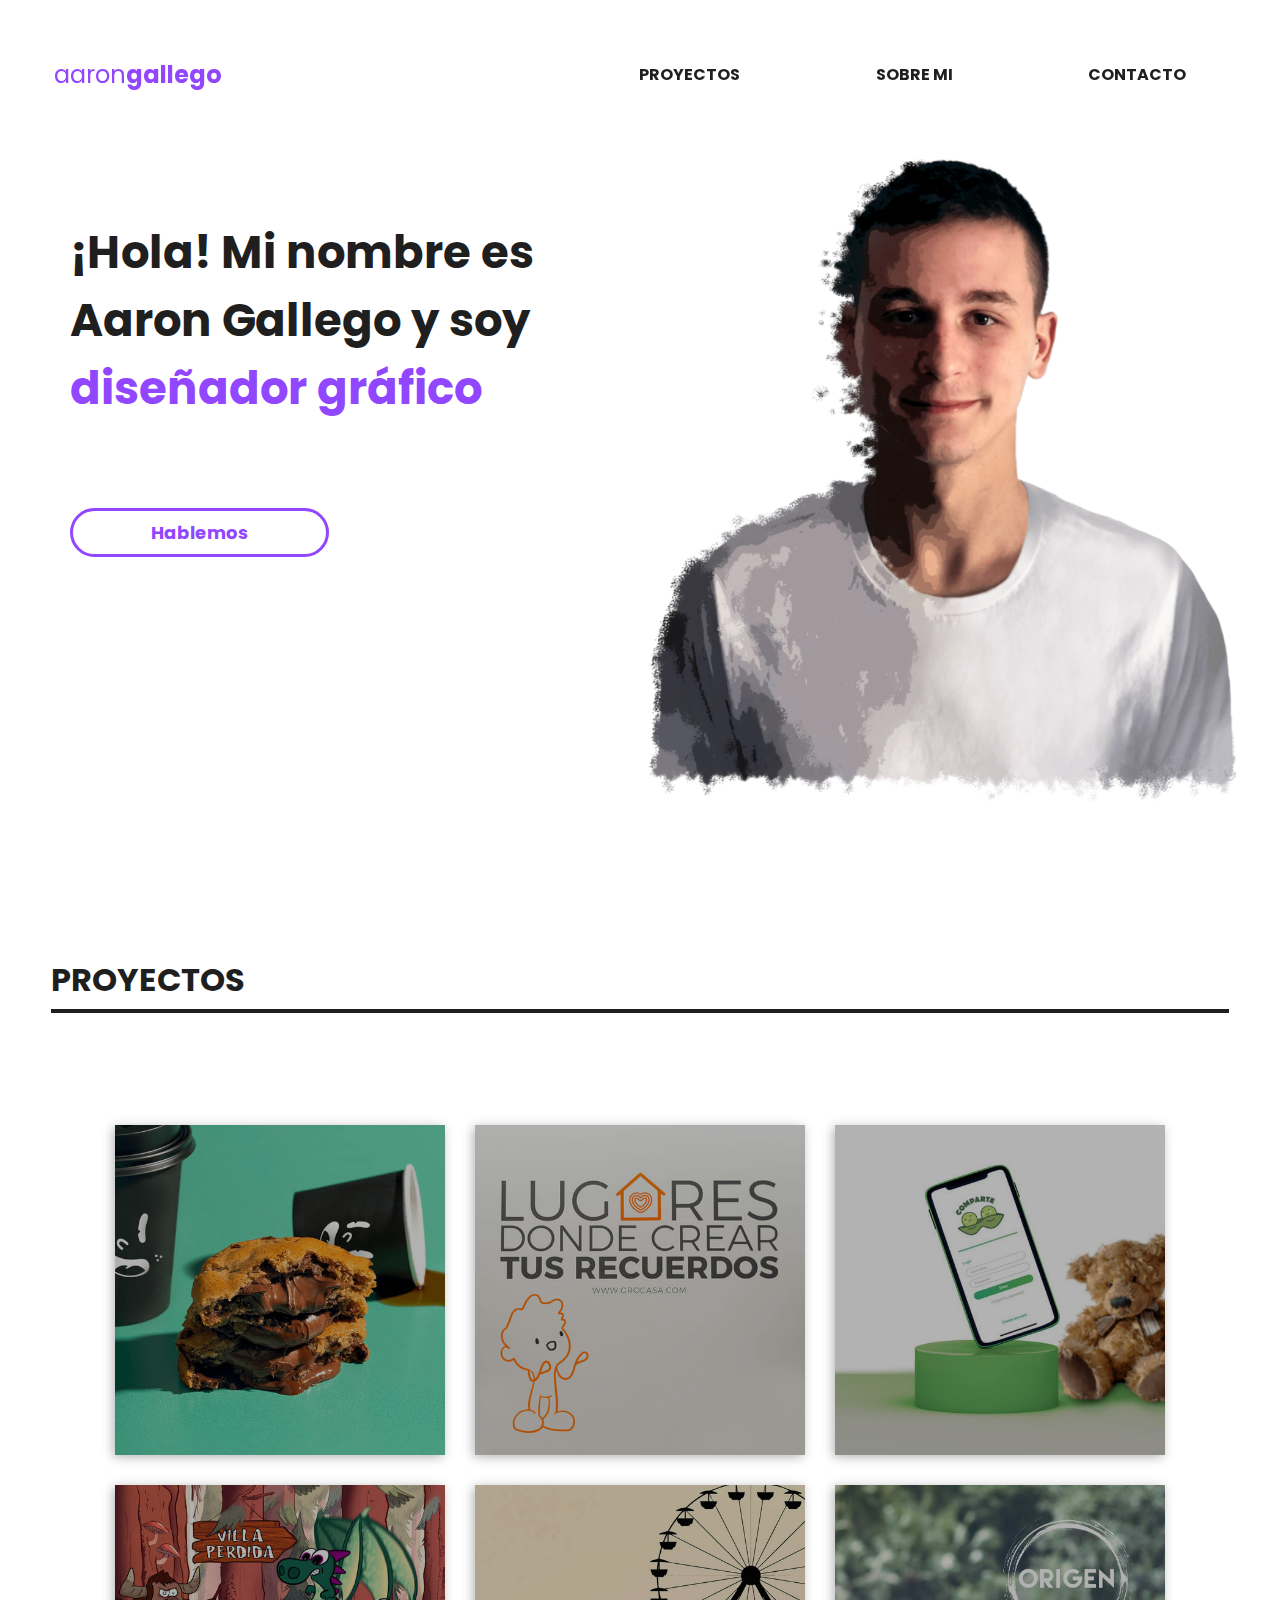
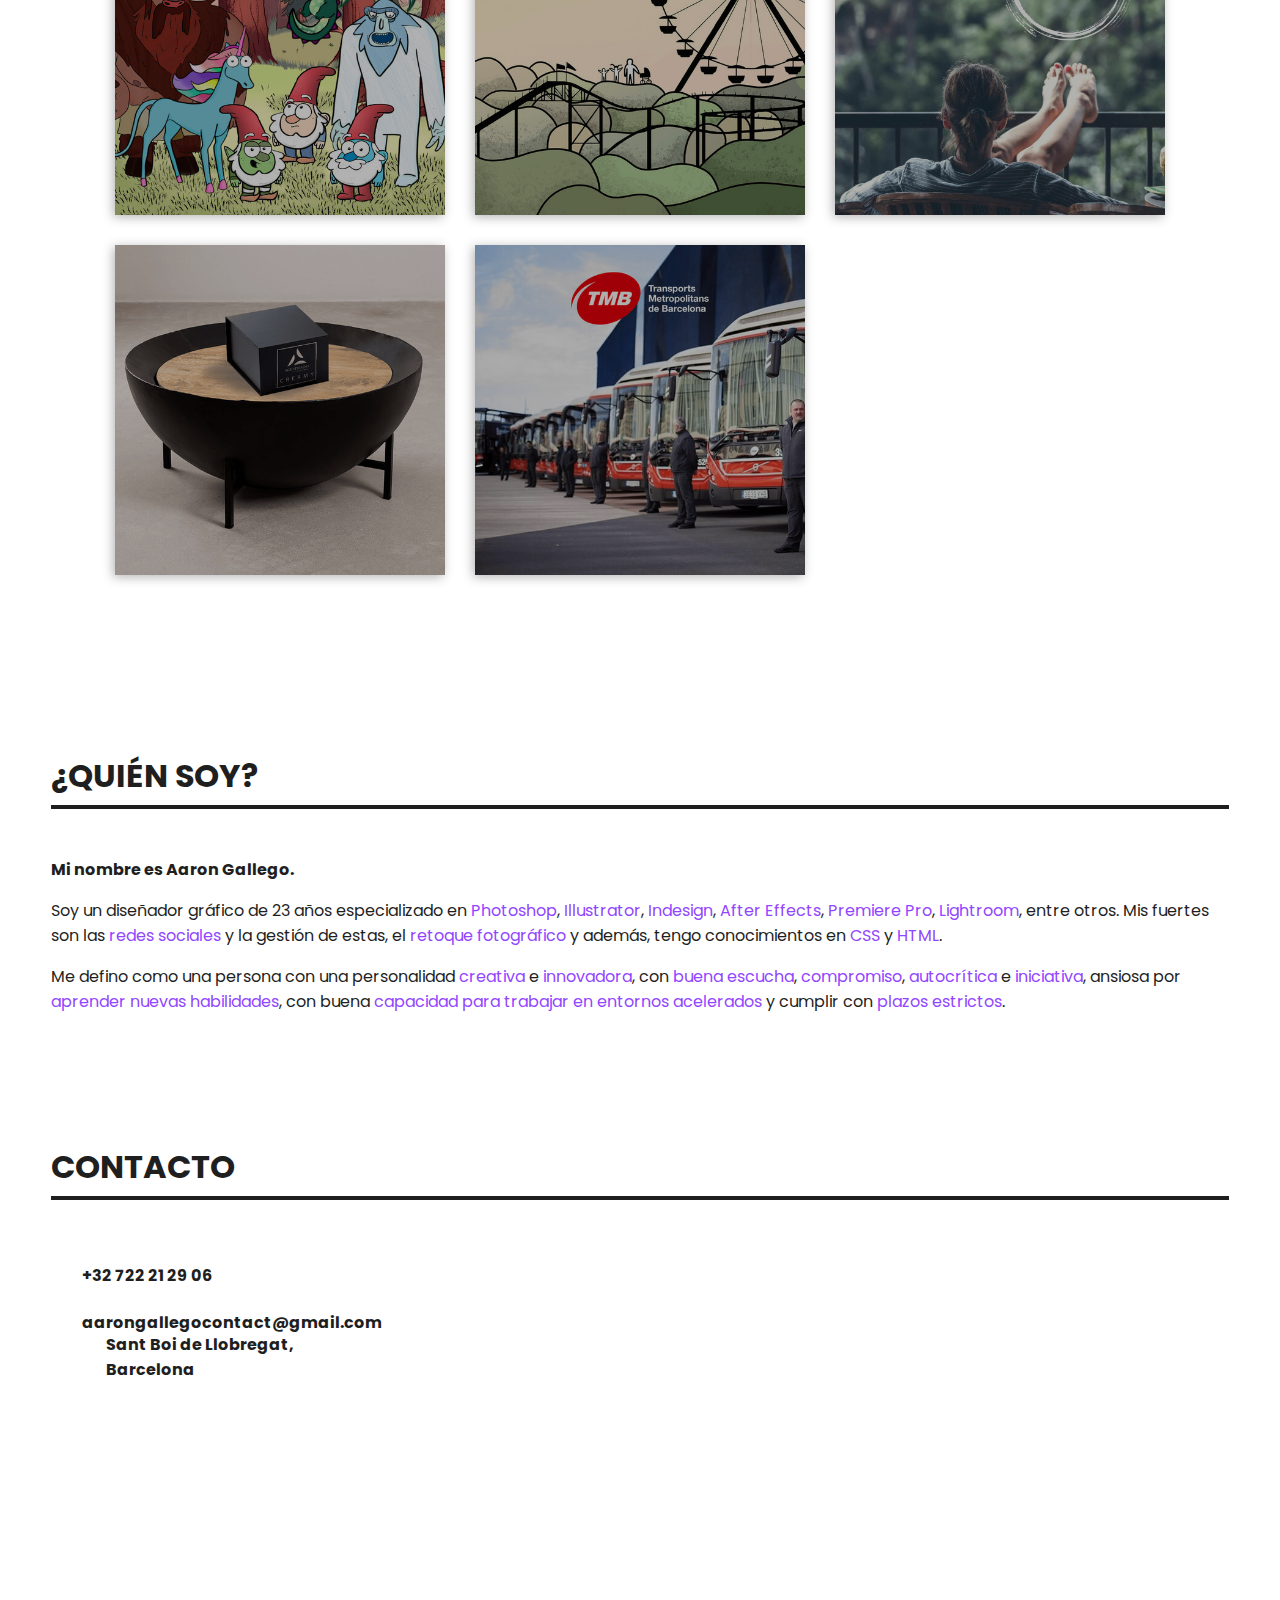
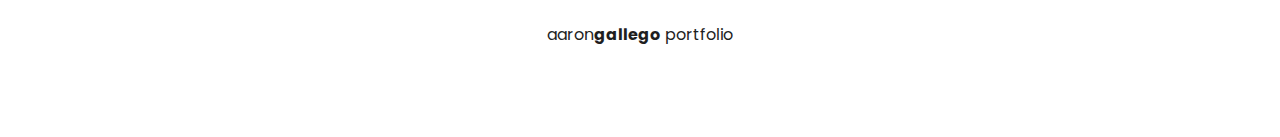
<file: index.html>
<!DOCTYPE html>
<html lang="en">
<head>
    <meta charset="UTF-8"> <!-- Acentos -->
    <meta name="viewport" content="width=device-width, initial-scale=1.0">
    <link rel="icon" type="image/png" href="img/icon.png"> <!-- Icono superior de la barra -->
    <meta http-equiv="X-UA-Compatible" content="ie=edge">
    <title>Aaron Portfolio</title> <!-- Nombre superior de la barra -->
    <link rel="stylesheet" href="https://cdnjs.cloudflare.com/ajax/libs/animate.css/3.7.0/animate.min.css"> <!-- Link a página de iconos -->
    <script src="https://code.jquery.com/jquery-3.3.1.min.js" integrity="sha256-FgpCb/KJQlLNfOu91ta32o/NMZxltwRo8QtmkMRdAu8=" crossorigin="anonymous"></script> <!-- Link a página .js -->
    <link rel="stylesheet" href="https://use.fontawesome.com/releases/v5.7.1/css/all.css" integrity="sha384-fnmOCqbTlWIlj8LyTjo7mOUStjsKC4pOpQbqyi7RrhN7udi9RwhKkMHpvLbHG9Sr" crossorigin="anonymous"> <!-- Link a página de fuentes -->
    <link rel="stylesheet" href="index.css"> <!-- Link a .css -->
</head>

<body id="tope">

  <!-- INICIO INTERFAZ DE CARGA -->

    <!-- 
    <div id="loading">
        <div id="spinner"></div>
    </div>
    -->

  <!-- FINAL INTERFAZ DE CARGA -->

  <!-- INICIO DE LA CABECERA -->
    <header id="header" class="animated slideInDown" style="animation-delay:0.3s;">
        <table>
            <tr>
                <td id="logo"><a href="#tope">aaron<strong>gallego</strong></a></td>
                <td id="navigation">
                    <a href="#work"><strong>PROYECTOS</strong></a>
                    <a href="#bio"><strong>SOBRE MI</strong></a>
                    <a href="#contact"><strong>CONTACTO</strong></a>
                </td>
            </tr>
        </table>
    </header>
  <!-- FINAL DE LA CABECERA -->

  <!-- INICIO DE LA PRESENTACIÓN -->
    <table id="top_part">
        <tr>
            <td id="about" class="animated slideInLeft" style="animation-delay:0.6s;">
                <h1>¡Hola! Mi nombre es Aaron Gallego y soy <font color="#9146FF">diseñador gráfico</font></h1>
                <a href="mailto:aarongallegocontact@gmail.com"><button class="btn_one">Hablemos</button></a><br>

                <!-- INICIO DE LAS REDES SOCIALES SUPERIORES -->
                <table>
                    <tr>
                        <td class="animated zoomIn" style="animation-delay:0.6s;"><a class="social" href="https://www.linkedin.com/in/aaron-gallego" target="blank"><i class="fab fa-linkedin"></i></a></td>
                        <td class="animated zoomIn" style="animation-delay:0.6s;"><a class="social" href="https://www.instagram.com/cataronis/" target="blank"><i class="fab fa-instagram"></i></a></td>
                    </tr>
                </table>
                <!-- FINAL DE LAS REDES SOCIALES SUPERIORES -->
            </td>
            <!-- INICIO DE LA IMÁGEN LATERAL -->
            <td class="animated slideInRight" style="animation-delay:0.8s;" id="rightImage"></td>
            <!-- FINAL DE LA IMÁGEN LATERAL -->
        </tr>
    </table>
  <!-- FINAL DE LA PRESENTACIÓN -->

<!-- INICIO DEL PORTFOLIO -->
    <div id="work">
        <h1>PROYECTOS</h1>
        
        <section class="section">
            <div class="grid">

              <!-- PROYECTO 1 -->
              <a href="projects/project1/index.html" class="item item--medium"></a>

              <!-- PROYECTO 2 -->
              <a href="projects/project2/index.html" class="item item--medium"></a>

              <!-- PROYECTO 3 -->
              <a href="projects/project3/index.html" class="item item--medium"></a>

              <!-- PROYECTO 4 -->
              <a href="projects/project4/index.html" class="item item--medium"></a>

              <!-- PROYECTO 5 -->
              <a href="projects/project5/index.html" class="item item--medium"></a>

              <!-- PROYECTO 6 -->
              <a href="projects/project6/index.html" class="item item--medium"></a>

              <!-- PROYECTO 7 -->
              <a href="projects/project7/index.html" class="item item--medium"></a>

              <!-- PROYECTO 8 -->
              <a href="projects/project8/index.html" class="item item--medium"></a>

            </div>
          </div>
    </div>
<!-- FINAL DEL PORTFOLIO -->

  <!-- INICIO DE LA DESCRIPCIÓN -->
    <div id="bio">
        <h1>¿QUIÉN SOY?</h1>
        <p id="max">
            Mi nombre es Aaron Gallego. ​
        </p>
        <p>
            Soy un diseñador gráfico de 23 años especializado en <font color="#9146FF">Photoshop</font>, <font color="#9146FF">Illustrator</font>, <font color="#9146FF">Indesign</font>, <font color="#9146FF">After Effects</font>, <font color="#9146FF">Premiere Pro</font>, <font color="#9146FF">Lightroom</font>, entre otros. Mis fuertes son las <font color="#9146FF">redes sociales</font> y la gestión de estas, el <font color="#9146FF">retoque fotográfico</font> y además, tengo conocimientos en <font color="#9146FF">CSS</font> y <font color="#9146FF">HTML</font>. 
            <p>Me defino como una persona con una personalidad <font color="#9146FF">creativa</font> e <font color="#9146FF">innovadora</font>, con <font color="#9146FF">buena escucha</font>, <font color="#9146FF">compromiso</font>, <font color="#9146FF">autocrítica</font> e <font color="#9146FF">iniciativa</font>, ansiosa por <font color="#9146FF">aprender nuevas habilidades</font>, con buena <font color="#9146FF">capacidad para trabajar en entornos acelerados</font> y cumplir con <font color="#9146FF">plazos estrictos</font>.
        </p>
    </div>
  <!-- FINAL DE LA DESCRIPCIÓN -->

  <!-- INICIO DE LOS CONTACTOS -->
    <div id="contact">
        <h1>CONTACTO</h1>
            <table>
                <tr>
                    <td>
                        <div id="inner_div">
                            <table id="inner_table">
                                <tr>
                                    <td><i class="fas fa-phone"></i> &nbsp; +32 722 21 29 06</td>
                                </tr>
                                <tr>
                                    <td><i class="fas fa-at"></i> &nbsp; aarongallegocontact@gmail.com</td>
                                </tr>
                                <tr>
                                    <td><i class="fas fa-map-marker-alt"></i>
                                    <div id="address">
                                        Sant Boi de Llobregat,<br>
                                        Barcelona
                                    </div>
                                    </td>
                                </tr>

                                <!-- INICIO DE LAS REDES SOCIALES INFERIORES -->
                                <tr>
                                    <td>
                                        <a class="social" href="mailto:aarongallegocontact@gmail.com" target="blank"><i class="far fa-envelope-open"></i></a>
                                        <a class="social" href="https://www.linkedin.com/in/aaron-gallego/" target="blank"><i class="fab fa-linkedin"></i></a>
                                        <a class="social" href="https://www.instagram.com/cataronis/" target="blank"><i class="fab fa-instagram"></i></a>
                                    </td>
                                </tr>
                                <!-- FINAL DE LAS REDES SOCIALES INFERIORES -->

                            </table>
                        </div>
                    </td>
                </tr>
            </table>
    </div>
  <!-- FINAL DE LOS CONTACTOS -->

  <!-- INICIO DEL PIE DE PÁGINA -->
    <div id="footer">
       aaron<strong>gallego</strong> portfolio
    </div>
  <!-- FINAL DEL PIE DE PÁGINA -->

    <script src="index.js" type="text/javascript"></script>
</body>
</html>
</file>
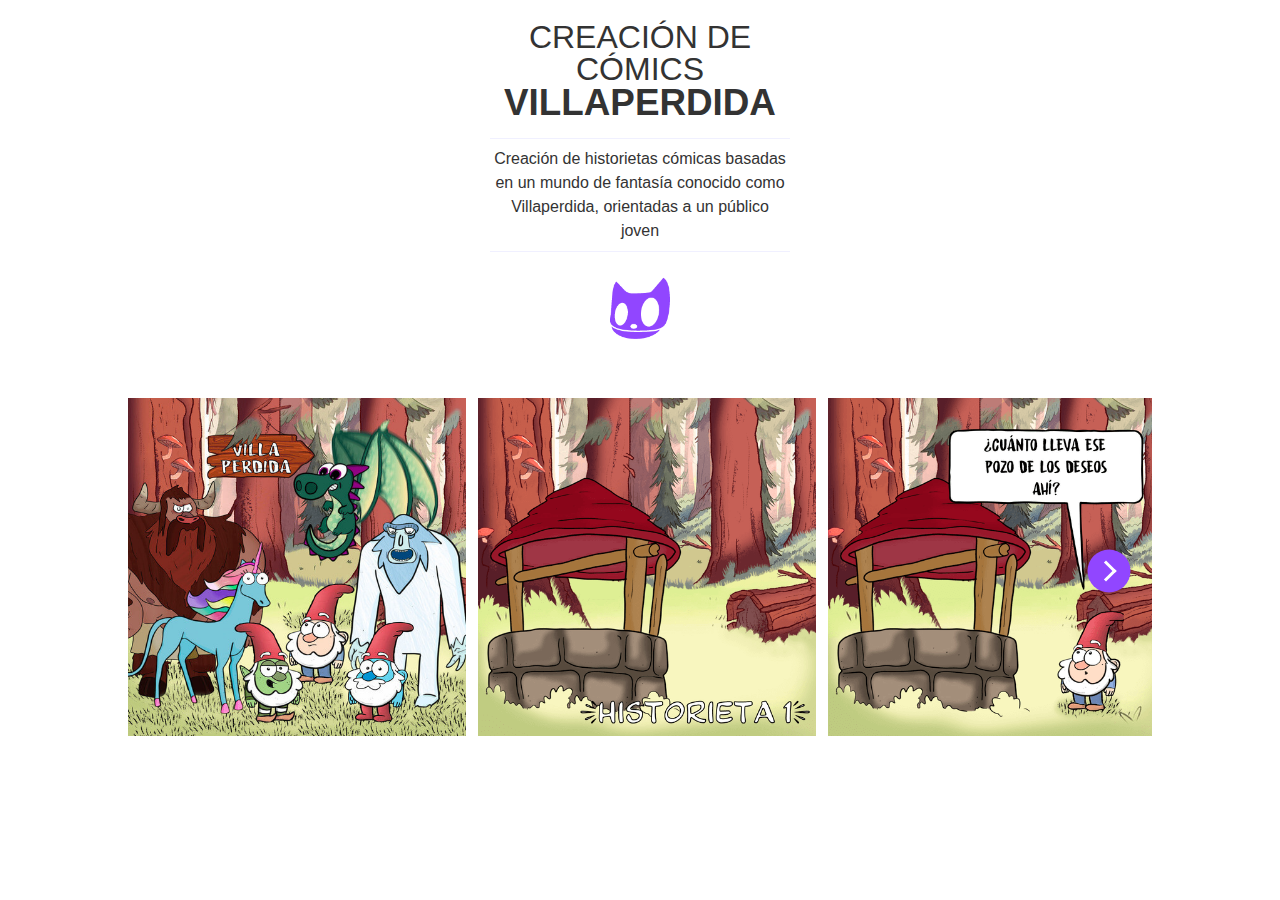
<file: projects/project4/index.html>
<!DOCTYPE html>
<html lang="en" >
<head>
  <meta charset="UTF-8">
  <title>CodePen - Thumbnail Carousel - Responsive</title>
  <link rel="stylesheet" href="./style.css">

</head>
<body>

<!DOCTYPE html>
<html lang="en">
  <head>
    <meta charset="UTF-8" />
    <meta name="viewport" content="width=device-width, initial-scale=1.0" />
    <meta http-equiv="X-UA-Compatible" content="ie=edge" />
    <title>Thumbnail Carousel - Responsive</title>
    <link rel="stylesheet" href="style.css" />
</head>
<body>

	<div class="holder">
		<h1>CREACIÓN DE CÓMICS<span>VILLAPERDIDA</span></h1>
		<p>Creación de historietas cómicas basadas en un mundo de fantasía conocido como <b>Villaperdida</b>, orientadas a un público joven</p>
		<a href="/index.html"><div class="gif" title="Volver al portfolio"></div></a>
	</div>

<div id="wrapper">
  <div id="carousel">
	<div id="content">

	<div class="slide"><img loading="lazy" src="/img/background/portada4.jpg"/></div>

	<div class="slide"><img loading="lazy" src="/img/project4/comic1/comic1.0.png"/></div>
	<div class="slide"><img loading="lazy" src="/img/project4/comic1/comic1.1.png"/></div>
	<div class="slide"><img loading="lazy" src="/img/project4/comic1/comic1.2.png"/></div>
	<div class="slide"><img loading="lazy" src="/img/project4/comic1/comic1.3.png"/></div>
	<div class="slide"><img loading="lazy" src="/img/project4/comic1/comic1.4.png"/></div>
	<div class="slide"><img loading="lazy" src="/img/project4/comic1/comic1.5.png"/></div>
    
    <div class="slide"><img loading="lazy" src="/img/project4/comic2/comic2.0.png"/></div>
	<div class="slide"><img loading="lazy" src="/img/project4/comic2/comic2.1.png"/></div>
	<div class="slide"><img loading="lazy" src="/img/project4/comic2/comic2.2.png"/></div>
	<div class="slide"><img loading="lazy" src="/img/project4/comic2/comic2.3.png"/></div>
	<div class="slide"><img loading="lazy" src="/img/project4/comic2/comic2.4.png"/></div>

    <div class="slide"><img loading="lazy" src="/img/project4/comic3/comic3.0.png"/></div>
	<div class="slide"><img loading="lazy" src="/img/project4/comic3/comic3.1.png"/></div>
	<div class="slide"><img loading="lazy" src="/img/project4/comic3/comic3.2.png"/></div>
	<div class="slide"><img loading="lazy" src="/img/project4/comic3/comic3.3.png"/></div>
	<div class="slide"><img loading="lazy" src="/img/project4/comic3/comic3.4.png"/></div>
    <div class="slide"><img loading="lazy" src="/img/project4/comic3/comic3.5.png"/></div>
	<div class="slide"><img loading="lazy" src="/img/project4/comic3/comic3.6.png"/></div>

    <div class="slide"><img loading="lazy" src="/img/project4/comic4/comic4.0.png"/></div>
	<div class="slide"><img loading="lazy" src="/img/project4/comic4/comic4.1.png"/></div>
	<div class="slide"><img loading="lazy" src="/img/project4/comic4/comic4.2.png"/></div>
	<div class="slide"><img loading="lazy" src="/img/project4/comic4/comic4.3.png"/></div>
	<div class="slide"><img loading="lazy" src="/img/project4/comic4/comic4.4.png"/></div>
    <div class="slide"><img loading="lazy" src="/img/project4/comic4/comic4.5.png"/></div>
	<div class="slide"><img loading="lazy" src="/img/project4/comic4/comic4.6.png"/></div>
    <div class="slide"><img loading="lazy" src="/img/project4/comic4/comic4.7.png"/></div>
	<div class="slide"><img loading="lazy" src="/img/project4/comic4/comic4.8.png"/></div>

    <div class="slide"><img loading="lazy" src="/img/project4/comic5/comic5.0.png"/></div>
    <div class="slide"><img loading="lazy" src="/img/project4/comic5/comic5.1.png"/></div>
	<div class="slide"><img loading="lazy" src="/img/project4/comic5/comic5.2.png"/></div>

	</div>
  </div>
  <button id="prev"><i class="arrow"></i></button>
  <button id="next"><i class="arrow"></i></button>
</div>

<script src="script.js" type="text/javascript"></script>
</body>
</html>
</file>
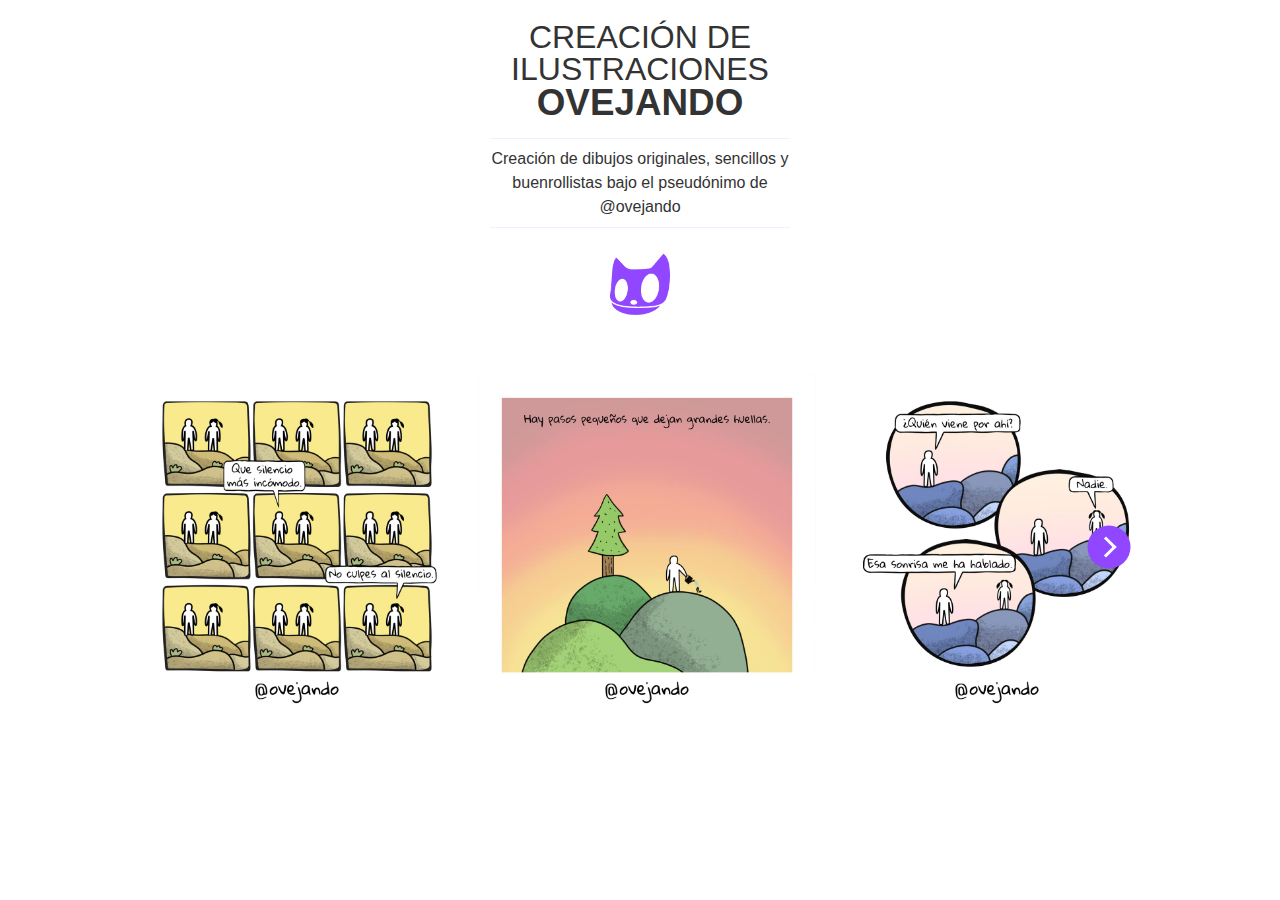
<file: projects/project5/index.html>
<!DOCTYPE html>
<html lang="en" >
<head>
  <meta charset="UTF-8">
  <title>CodePen - Thumbnail Carousel - Responsive</title>
  <link rel="stylesheet" href="./style.css">

</head>
<body>
<!-- partial:index.partial.html -->
<!DOCTYPE html>
<html lang="en">
  <head>
    <meta charset="UTF-8" />
    <meta name="viewport" content="width=device-width, initial-scale=1.0" />
    <meta http-equiv="X-UA-Compatible" content="ie=edge" />
    <title>Thumbnail Carousel - Responsive</title>
    <link rel="stylesheet" href="style.css" />
</head>
<body>

	<div class="holder">
		<h1>CREACIÓN DE ILUSTRACIONES<span>OVEJANDO</span></h1>
		<p>Creación de dibujos originales, sencillos y buenrollistas bajo el pseudónimo de <b>@ovejando</b></p>
		<a href="/index.html"><div class="gif" title="Volver al portfolio"></div></a>
	</div>

<div id="wrapper">
  <div id="carousel">
	<div id="content">

		<div class="slide"><img loading="lazy" src="/img/project5/1.jpg"/></div>
		<div class="slide"><img loading="lazy" src="/img/project5/2.jpg"/></div>
		<div class="slide"><img loading="lazy" src="/img/project5/3.jpg"/></div>
		<div class="slide"><img loading="lazy" src="/img/project5/4.jpg"/></div>
		<div class="slide"><img loading="lazy" src="/img/project5/5.jpg"/></div>
		<div class="slide"><img loading="lazy" src="/img/project5/6.jpg"/></div>
		<div class="slide"><img loading="lazy" src="/img/project5/7.jpg"/></div>
    	<div class="slide"><img loading="lazy" src="/img/project5/8.jpg"/></div>
		<div class="slide"><img loading="lazy" src="/img/project5/9.jpg"/></div>
		<div class="slide"><img loading="lazy" src="/img/project5/10.jpg"/></div>
		<div class="slide"><img loading="lazy" src="/img/project5/11.jpg"/></div>
		<div class="slide"><img loading="lazy" src="/img/project5/12.jpg"/></div>
   		<div class="slide"><img loading="lazy" src="/img/project5/13.jpg"/></div>
		<div class="slide"><img loading="lazy" src="/img/project5/14.jpg"/></div>
		<div class="slide"><img loading="lazy" src="/img/project5/15.jpg"/></div>
		<div class="slide"><img loading="lazy" src="/img/project5/16.jpg"/></div>
		<div class="slide"><img loading="lazy" src="/img/project5/17.jpg"/></div>
  		<div class="slide"><img loading="lazy" src="/img/project5/18.jpg"/></div>
		<div class="slide"><img loading="lazy" src="/img/project5/19.jpg"/></div>
    	<div class="slide"><img loading="lazy" src="/img/project5/20.jpg"/></div>
		<div class="slide"><img loading="lazy" src="/img/project5/21.jpg"/></div>
		<div class="slide"><img loading="lazy" src="/img/project5/22.jpg"/></div>
		<div class="slide"><img loading="lazy" src="/img/project5/23.jpg"/></div>
		<div class="slide"><img loading="lazy" src="/img/project5/24.jpg"/></div>
   		<div class="slide"><img loading="lazy" src="/img/project5/25.jpg"/></div>
		<div class="slide"><img loading="lazy" src="/img/project5/26.jpg"/></div>
   		<div class="slide"><img loading="lazy" src="/img/project5/27.jpg"/></div>
		<div class="slide"><img loading="lazy" src="/img/project5/28.jpg"/></div>

	</div>
  </div>
  <button id="prev"><i class="arrow"></i></button>
  <button id="next"><i class="arrow"></i></button>
</div>

<script src="script.js" type="text/javascript"></script>
</body>
</html>
</file>
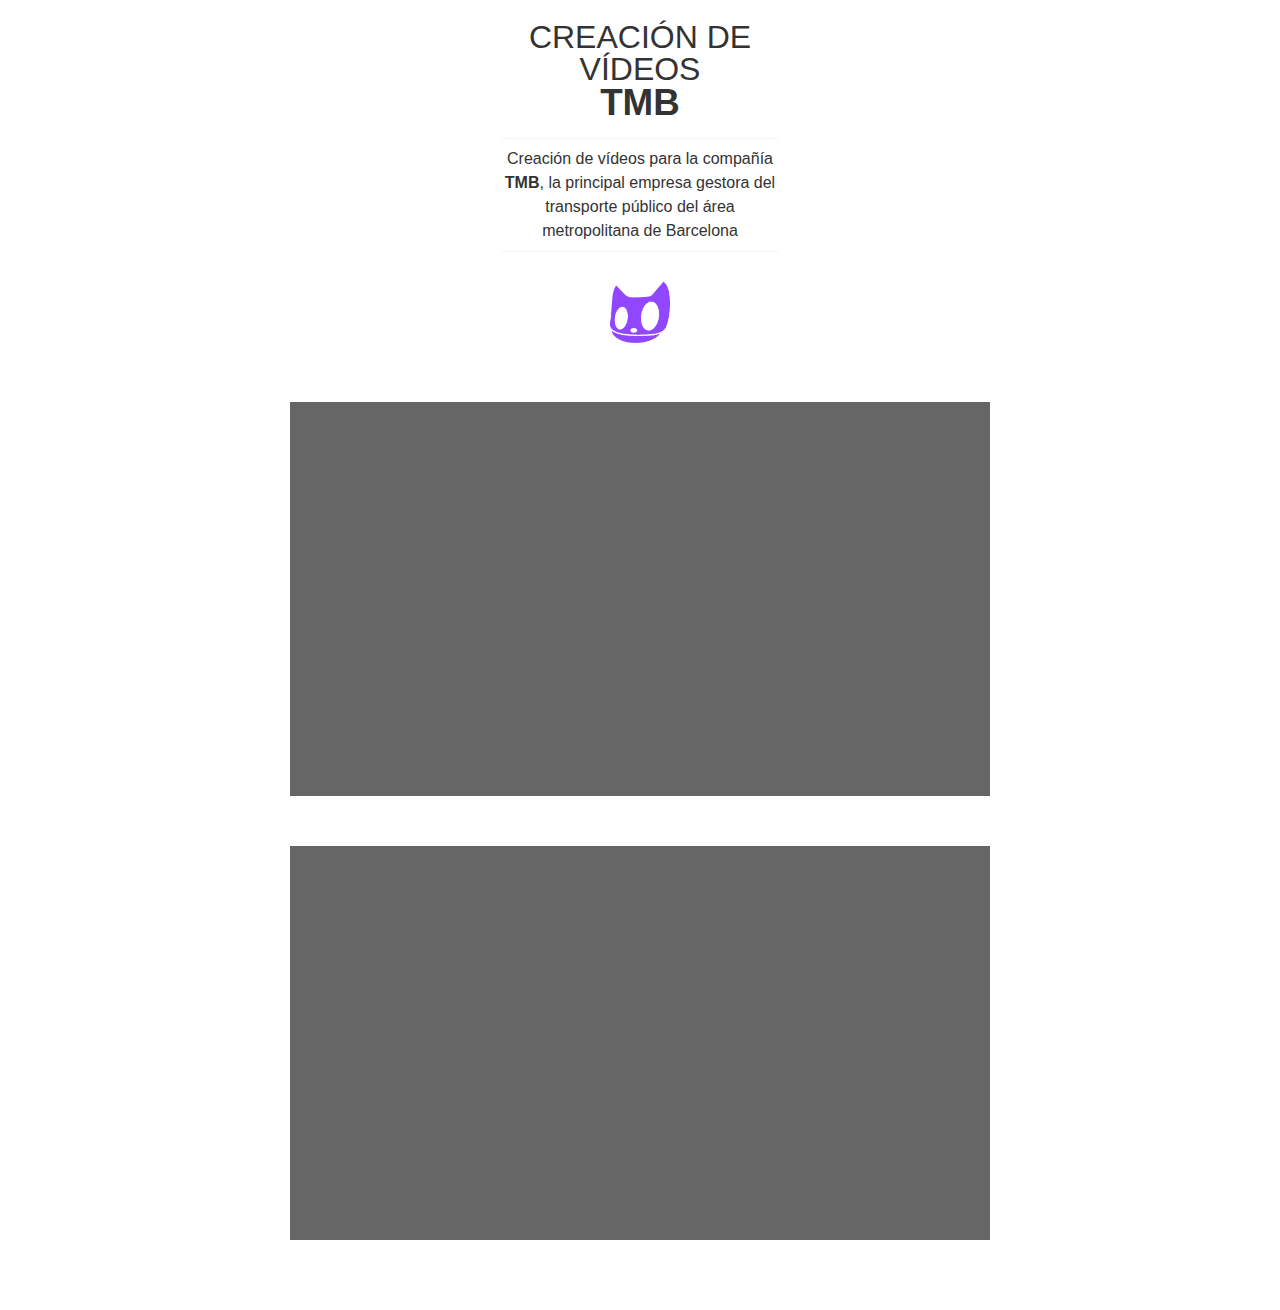
<file: projects/project8/index.html>
<!DOCTYPE html>
<html lang="en" >
<head>

  <meta charset="UTF-8">
  <title>Proyectos</title>
  <link rel="icon" type="image/png" href="/img/icon.png"> <!-- Icono superior de la barra -->
  <meta name='viewport' content='width=device-width, initial-scale=1'>
  <link rel="stylesheet" href="/projects/style.css">

</head>
<body>

  <div class="holder">
		<h1>CREACIÓN DE VÍDEOS<span>TMB</span></h1>
		<p>Creación de vídeos para la compañía <b>TMB</b>, la principal empresa gestora del transporte público del área metropolitana de Barcelona</p>
		<a href="/index.html"><div class="gif" title="Volver al portfolio"></div></a>
	</div>

<!-- Vídeo 1 -->
<div class="video">
  <div class="cont-iframe">
    <iframe width="560" height="315" src="https://www.youtube.com/embed/jFc1p6r4xtI" title="YouTube video player" frameborder="0" allow="accelerometer; autoplay; clipboard-write; encrypted-media; gyroscope; picture-in-picture" allowfullscreen></iframe>
  </div>
</div>

<!-- Vídeo 2 -->
<div class="video">
  <div class="cont-iframe">
    <iframe width="560" height="315" src="https://www.youtube.com/embed/eHR2ReZdmlw" title="YouTube video player" frameborder="0" allow="accelerometer; autoplay; clipboard-write; encrypted-media; gyroscope; picture-in-picture" allowfullscreen></iframe>
  </div>
</div>
  
</body>
<footer></footer>
</html>
</file>
<file: index.css>
@import url('https://fonts.googleapis.com/css?family=Poppins');

html{
    overflow-x:hidden;
}
body {
    font-family: 'Poppins', sans-serif;
    padding:0px;
    margin:0px;
    max-width:100vw;
    overflow-x:hidden;
    scroll-behavior: smooth;
    color: #1F1F1F;
}

/*INICIO DE LA INTERFAZ DE CARGA*/
/*
#loading {
    width: 100vw;
    height: 100vh;
    position: fixed;
    background: white;
    z-index: 999;
    display: flex;
    justify-content: center;
    flex-direction: column;
    align-items: center;
}
#spinner {
    animation: rotate 0.56s infinite linear;
    width:50px;
    height:50px;
    border:12px solid #9146FF;
    border-bottom:12px solid #fff;
    border-radius:50%;
    margin:0;
}
@keyframes rotate {
    0% {transform: rotate(0deg);}
    100% {transform: rotate(360deg);}
}
*/
/*FINAL DE LA INTERFAZ DE CARGA*/

/*INICIO DE LA CABECERA*/
header {
    width:92vw;
    padding:6vh 4vw;
    position:fixed;
    background:transparent;
    color:#fff;
    transition:0.4s ease-in-out;
    z-index:2;
}
header table {
    width:100%;
}
/*FINAL DE LA CABECERA*/

/*INICIO DEL NOMBRE SUPERIOR aarongallego*/
#logo {
    width:20%;
    font-size:24px;
    color:#9146FF;
}

#logo a{
    color: rgb(145, 70, 255);
    text-decoration: none;
}
/*FINAL DEL NOMBRE SUPERIOR aarongallego*/

/*INICIO DE LA BARRA SUPERIOR DE ENLACES*/
#navigation {
    width:80%;
    text-align:right;
}
#navigation a {
    color:#1F1F1F;
    text-decoration:none;
    padding:5px 40px;
    border-bottom:2px solid transparent;
    margin-left:4vw;
    transition:0.4s ease-in-out;
}
#navigation a:hover{
    border-bottom:2px solid #9146FF;
}
#magnify {
    width:100vw;
    height:100vh;
    background:rgba(0, 0, 0, 0.92);
    position:fixed;
    z-index:4;
    display:none;
    flex-direction: column;
    justify-content:center;
}
#magnify h1 {
    position:absolute;
    top:0;
    right:0;
    margin:20px 40px;
    color:#fff;
    transition:0.4s ease-in-out;
}
#magnify h1:hover{
    color:#9146FF;
    cursor:pointer;
}
/*FINAL DE LA BARRA SUPERIOR DE ENLACES*/

/*INICIO DE LA PRESENTACIÓN*/
#top_part {
    width:100%;
    border:2vh solid #fff;
}
#top_part tr td{
    width:50%;
}
#about {
    width:84% !important;
    height:95vh;
    display:flex;
    flex-direction:column;
    justify-content:center;
    text-align:left;
    padding:0px 8%;
}
#about h1 {
    font-size:45px;
    word-wrap:break-word;
}
#about table {
    width:70%;
    margin-top:4vh;
}
#about table tr td {
    width:20% !important;
    text-align:left;
}
/*FINAL DE LA PRESENTACIÓN*/

/*INICIO DE LAS REDES SOCIALES DE LA PRESENTACIÓN*/
.social {
    color:#9146FF;
    font-size:23px;
    padding:12px 17px;
    border-radius:50%;
    background:transparent;
    transition:0.4s ease-in-out;
    font-weight:bold;
    margin:0px 8px;
}
.social:hover { 
    cursor: pointer;
    color:#fff;
    background:#9146FF;
}
/*FINAL DE LAS REDES SOCIALES DE LA PRESENTACIÓN*/

/*INICIO DEL BOTÓN DE "Hablemos"*/
.btn_one {
    font-size:18px;
    font-family: 'Poppins', sans-serif;
    background:#fff;
    border:3px solid #9146FF;
    color: #9146FF;
    padding:8px 40px;
    width:50%;
    border-radius:80px;
    font-weight:bold;
    margin:2vh 0px;
    transition:0.4s ease-in-out;
}
.btn_one:hover {
    cursor:pointer;
    color:#fff;
    background:#9146FF;
}
/*FINAL DEL BOTÓN DE "Hablemos"*/

/*INICIO DE LA IMÁGEN LATERAL*/
#rightImage {
    width:100%;
    height:95vh;
    background: url(img/aarongallego.png) center center;
    background-size:cover;
    background-repeat:no-repeat;
}
/*FINAL DE LA IMÁGEN LATERAL*/

/*INICIO DE LOS TÍTULOS*/
#max {
    font-weight:bold;
}
#work {
    width:92vw;
    padding:6vh 4vw;
    font-weight:bold;
}
#work h1 {
    padding:5px 0px;
    border-bottom:4px solid #1F1F1F;
}

#bio {
    width:92vw;
    padding:6vh 4vw;
    
}
#bio h1 {
    padding:5px 0px;
    border-bottom:4px solid #1F1F1F;
}

#contact {
    width:92vw;
    padding:6vh 4vw;
}
#contact h1 {
    padding:5px 0px;
    border-bottom:4px solid #1F1F1F;
}
#contact table {
    width:100%;
}
#contact table tr td {
    width:50%;
}
#contact form {
    width:100%;
}
#contact form input {
    width:96%;
    margin:20px 1%;
    background:transparent;
    border:0px;
    border-bottom:3px solid rgba(100, 65, 165,0.5);
    padding:8px 10px;
    font-family: 'Poppins', sans-serif;
    font-size:18px;
    transition:0.4s ease-in-out;
    color:#000;
    font-weight:bold;
}
#contact form textarea {
    width:96%;
    margin:20px 1%;
    padding:8px 10px;
    border:0px;
    border-bottom:3px solid rgba(100, 65, 165,0.5);
    padding:8px 10px;
    font-family: 'Poppins', sans-serif;
    font-size:18px;
    background:transparent;
    resize:none;
    transition:0.4s ease-in-out;
    color:#000;
    font-weight:bold;
}
#contact form input:focus {
    outline:none;
    border-bottom:3px solid rgba(100, 65, 165,0.5);
}
#contact form textarea:focus {
    outline:none;
    border-bottom:3px solid rgba(100, 65, 165,0.5);
}

#inner_div table{
    width:100%;
}
#inner_div table tr td{
    font-weight:bold;
}
#inner_table tr td{
    padding:10px 20px !important;
}

#address {
    position:relative;
    top:-25px;
    left:30px;
}
/*FINAL DE LOS TÍTULOS*/

/*PIE DE PÁGINA*/
#footer {
    width:100%;
    padding:10vh 0px;
    text-align:center;
}
/*FIN DEL PIE DE PÁGINA*/

/*PROYECTOS*/
.message {
  border: 1px solid #d2d0d0;
  padding: 2em;
  font-size: 1.7vw;
  box-shadow: -2px 2px 10px 0px rgba(68, 68, 68, 0.4);
}
@supports (display: grid) {
  .message {
    display: none;
  }
}

.section {
  display: none;
}

@media screen and (min-width: 768px) {
  .section {
    padding: 4rem;
  }
}
@supports (display: grid) {
  .section {
    display: block;
  }
}

h1 {
  font-size: 2rem;
  margin: 0 0 1.5em;
}

.grid {
  display: grid;
  grid-gap: 30px;
  grid-template-columns: repeat(auto-fit, minmax(300px, 1fr));
  grid-auto-rows: 150px;
  grid-auto-flow: row dense;
}

.item {
  position: relative;
  display: flex;
  flex-direction: column;
  justify-content: flex-end;
  box-sizing: border-box;
  background: #0c9a9a;
  color: #fff;
  grid-column-start: auto;
  grid-row-start: auto;
  color: #fff;
  background-image: url(img/background/portada1.jpg);
  background-size: cover;
  background-position: center;
  box-shadow: -2px 2px 10px 0px rgba(68, 68, 68, 0.4);
  transition: transform 0.3s ease-in-out;
  cursor: pointer;
}
.item:nth-of-type(2n) {
    background-image: url(img/background/portada2.jpg);
}
.item:nth-of-type(3n) {
  background-image: url(img/background/portada3.jpg);
}
.item:nth-of-type(4n) {
    background-image: url(img/background/portada4.jpg);
}
.item:nth-of-type(5n) {
  background-image: url(img/background/portada5.jpg);
}
.item:nth-of-type(6n) {
    background-image: url(img/background/portada6.jpg);
}
.item:nth-of-type(7n) {
    background-image: url(img/background/portada7.jpg);
  }
  .item:nth-of-type(8n) {
    background-image: url(img/background/portada8.jpg);
  }
  /*OPACIDAD BACKGROUND*/
.item:after {
  content: "";
  position: absolute;
  width: 100%;
  height: 100%;
  background-color: black;
  opacity: 0.3;
  transition: opacity 0.3s ease-in-out;
}
.item:hover {
  transform: scale(1.05);
}
.item:hover:after {
  opacity: 0;
}
.item--medium {
  grid-row-end: span 2;
}
@media screen and (min-width: 768px) {
  .item--full {
    grid-column: 1/-1;
    grid-row-end: span 2;
  }
}
.item__details {
  position: relative;
  z-index: 1;
  padding: 15px;
  color: #444;
  background: #fff;
  letter-spacing: 1px;
  color: #828282;
}
.item__details:before {
  content: counter(item-counter);
  font-weight: bold;
  font-size: 1.1rem;
  padding-right: 0.5em;
  color: #444;
}
.grid {
  display: grid;
  grid-gap: 30px;
  grid-template-columns: repeat(auto-fit, minmax(300px, 1fr));
  grid-auto-rows: 150px;
  grid-auto-flow: row dense;
}
/*FIN PROYECTOS*/

/*EXTRAS*/
::placeholder {
    color:#000;
}
button:focus {
    outline:none;
}
::-webkit-scrollbar {
    width:5px;
    height:5px;
}
::-webkit-scrollbar-track {
    background: #f1f1f1; 
}
::-webkit-scrollbar-thumb {
    background: rgb(0, 0, 0); 
}
::-webkit-scrollbar-thumb:hover {
    background: rgba(0, 0, 0,0.8); 
}
/*FIN EXTRAS*/

/*INICIO RESPONSIVE A DISPOSITIVO MÓVIL*/
@media (max-width: 1000px){
    
    #photos {
    columns:1;
    column-gap:0%;
    }
    #photos img {
        margin:2% 0px;
    }
    #photos img:hover {
        transform: scale(1);
        cursor: pointer;
    }


    #rightImage {
        display: none;
    }


    #top_part {
        border:0px;
    }
    #top_part tr td{
        width:100%;
        text-align:center;
    }


    #about {
        width:92% !important;
        height:65vh;
        padding-top:20vh !important;
        text-align:center;
        padding:0px 4%;
    }
    #about table {
        width:100%;
        margin-top:6vh;
    }
    #about table tr td {
        text-align:center;
    }
    #about h1 {
        font-size: 30px;
        word-wrap:break-word;
    }


    .btn_one {
        padding:6px 30px;
        width:60%;
        margin:4vh auto;
        background:#9146FF;
        color:#fff;
    }
    .btn_one:hover {
        cursor:pointer;
    }


    #contact table tr td {
        width:100%;
        display:block;
    }
    #contact form input {
        width:90%;
    }
    #contact form textarea {
        width:90%;
    }


    #inner_table tr td{
        padding:10px 0px !important;
    }
    

    header {
        background:#fff;
        padding:4vh 2vw;
        position:absolute;
    }
    #header table tr td {
        width:95%;
        display:block;
        text-align:center;
        padding:15px 0px;
    }

    #navigation {
        font-size: small;
    }
    #navigation a {
        color:#000;
        padding:5px 3px;
    }
}
/*FINAL RESPONSIVE A DISPOSITIVO MÓVIL*/
</file>
<file: projects/project4/style.css>
body {
  font-size: 100%;
  line-height: 1.5;
  font-family: 'Poppins', sans-serif;
}
#wrapper {
    width: 100%;
    max-width: 1024px;
    position: relative;
    margin: 50px  auto;
  }
  .gif{
    background-image: url(/img/icon.gif);
    background-size: cover;
    margin-left: auto;
    margin-right: auto;
    width: 80px;
    height: 80px;
  }
  #carousel {
    overflow: auto;
    scroll-behavior: smooth;
    scrollbar-width: none;
  }
  
  #carousel::-webkit-scrollbar {
    height: 0;
  }
  
  #prev, #next {
    display: flex;
    justify-content: center;
    align-content: center;
    background: rgb(145, 70, 255);
    border: none;
    padding: 14px;
    border-radius: 50%;
    outline: 0;
    cursor: pointer;
    position: absolute;
  }
  
  #prev {
    top: 50%;
    left: 0;
    transform: translate(50%, -50%);
    display: none;
  }
  
  #next {
    top: 50%;
    right: 0;
    transform: translate(-50%, -50%);
  }
    
  button .arrow {
    border: solid #fff;
    border-width: 0 3px 3px 0;
    display: inline-block;
    padding: 6px;
    transition: transform 0.3s ease-out;
    outline: none;
  }
    
    #prev .arrow {
      position: relative;
      left: 3px;
      transform: rotate(135deg);
  }
    
   #next .arrow {
     position: relative;
     right: 3px;
     transform: rotate(-45deg);
  } 
    
  #content {
      width: 100%;	
      min-height: auto;		
      display: flex;
      flex-wrap: nowrap;
  }
  
  img {
      width: 100%;
      height: auto;
  }
  
  div.slide {
      min-width: 100%;	
      height: auto;	
   }
   
  div.slide:not(:last-child) {
      margin-right: 12px;
  }

  .holder {
    margin: auto;
    max-width: 300px;
    padding: 0 12px;
  }
  .holder h1 {
    color: #333333;
    line-height: 1;
    text-align: center;
    text-transform: uppercase;
    font-weight: 100;
    margin-bottom: 12px;
  }
  .holder h1 span {
    display: block;
    color: #333333;
    font-weight: 700;
    font-size: 2.3rem;
  }
  .holder p {
    font-size: 0.8em;
    color: #333333;
    text-align: center;
    border-top: 1px solid #f0f0ff;
    border-bottom: 1px solid #f0f0ff;
    padding: 8px 0;
    font-family: 'Poppins', sans-serif;
    font-weight: 300;
  }
  
  @media only screen and (min-width: 400px) {
    .holder h1 {
      font-size: 2em;
    }
    .holder p {
      font-size: 1em;
    }
  }
  
  
  @media all and (min-width: 448px) {
      div.slide {
      min-width: 50%;			
   }
  }
  
  @media all and (min-width: 778px) {
      div.slide {
      min-width: 33%;			
   }
  }
</file>
<file: projects/project5/style.css>
body {
  font-size: 100%;
  line-height: 1.5;
  font-family: 'Poppins', sans-serif;
}
#wrapper {
    width: 100%;
    max-width: 1024px;
    position: relative;
    margin: 50px  auto;
  }
  .gif{
    background-image: url(/img/icon.gif);
    background-size: cover;
    margin-left: auto;
    margin-right: auto;
    width: 80px;
    height: 80px;
  }
  #carousel {
    overflow: auto;
    scroll-behavior: smooth;
    scrollbar-width: none;
  }
  
  #carousel::-webkit-scrollbar {
    height: 0;
  }
  
  #prev, #next {
    display: flex;
    justify-content: center;
    align-content: center;
    background: rgb(145, 70, 255);
    border: none;
    padding: 14px;
    border-radius: 50%;
    outline: 0;
    cursor: pointer;
    position: absolute;
  }
  
  #prev {
    top: 50%;
    left: 0;
    transform: translate(50%, -50%);
    display: none;
  }
  
  #next {
    top: 50%;
    right: 0;
    transform: translate(-50%, -50%);
  }
    
  button .arrow {
    border: solid #fff;
    border-width: 0 3px 3px 0;
    display: inline-block;
    padding: 6px;
    transition: transform 0.3s ease-out;
    outline: none;
  }
    
    #prev .arrow {
      position: relative;
      left: 3px;
      transform: rotate(135deg);
  }
    
   #next .arrow {
     position: relative;
     right: 3px;
     transform: rotate(-45deg);
  } 
    
  #content {
      width: 100%;	
      min-height: auto;		
      display: flex;
      flex-wrap: nowrap;
  }
  
  img {
      width: 100%;
      height: auto;
  }
  
  div.slide {
      min-width: 100%;	
      height: auto;	
   }
   
  div.slide:not(:last-child) {
      margin-right: 12px;
  }

  .holder {
    margin: auto;
    max-width: 300px;
    padding: 0 12px;
  }
  .holder h1 {
    color: #333333;
    line-height: 1;
    text-align: center;
    text-transform: uppercase;
    font-weight: 100;
    margin-bottom: 12px;
  }
  .holder h1 span {
    display: block;
    color: #333333;
    font-weight: 700;
    font-size: 2.3rem;
  }
  .holder p {
    font-size: 0.8em;
    color: #333333;
    text-align: center;
    border-top: 1px solid #f0f0ff;
    border-bottom: 1px solid #f0f0ff;
    padding: 8px 0;
    font-family: 'Poppins', sans-serif;
    font-weight: 300;
  }
  
  @media only screen and (min-width: 400px) {
    .holder h1 {
      font-size: 2em;
    }
    .holder p {
      font-size: 1em;
    }
  }
  
  
  @media all and (min-width: 448px) {
      div.slide {
      min-width: 50%;			
   }
  }
  
  @media all and (min-width: 778px) {
      div.slide {
      min-width: 33%;			
   }
  }
</file>
<file: projects/style.css>
.bg6 {
  background-image: url(/img/project2/project2.1.png);
}
.bg7 {
  background-image: url(/img/project2/project2.2.png);
}
.bg8 {
  background-image: url(/img/project2/project2.3.png);
}
.bg9 {
  background-image: url(/img/project2/project2.4.png);
}
.bg10 {
  background-image: url(/img/project3/project3.1.png);
}
.bg11 {
  background-image: url(/img/project3/project3.2.png);
}
.bg12 {
  background-image: url(/img/project3/project3.3.png);
}
.bg13 {
  background-image: url(/img/project6/project6.1.png);
}
.bg14 {
  background-image: url(/img/project6/project6.2.png);
}
.bg15 {
  background-image: url(/img/project6/project6.3.png);
}
.bg16 {
  background-image: url(/img/project6/project6.4.png);
}
.bg17 {
  background-image: url(/img/project7/project7.1.png);
}
.bg18 {
  background-image: url(/img/project7/project7.2.png);
}
.bg19 {
  background-image: url(/img/project7/project7.3.png);
}
.bg20 {
  background-image: url(/img/project7/project7.4.png);
}
/*CUERPO*/
html,
body {
  height: 100%;
}
body {
  font-size: 100%;
  line-height: 1.5;
  font-family: 'Poppins', sans-serif;
}
*,
*:before,
*:after {
  box-sizing: border-box;
}
.group:after {
  content: "";
  display: table;
  clear: both;
}
/*NEGRITA*/
strong, b {
  font-weight: bold;
}
/*GIF VOLVER AL PORTFOLIO*/
.gif{
  background-image: url(/img/icon.gif);
  background-size: cover;
  margin-left: auto;
  margin-right: auto;
  margin-top: 20px;
  width: 80px;
  height: 80px;
}

img {
  max-width: 100%;
  height: auto;
  vertical-align: baseline;
}
a {
  text-decoration: none;
}
h1, h2, h3, h4 {
  font-family: 'Poppins', sans-serif;
}
.wrapper {
  max-width: 1920px;
  margin: 0 auto;
}
.container {
  padding: 2em 0 3em;
  overflow: hidden;
}
.header {
  background-image: url();
  background-repeat: no-repeat;
  background-size: cover;
  background-position: center center;
  display: flex;
  flex-flow: column;
}
.holder {
  margin: auto;
  max-width: 300px;
  padding: 0 12px;
}
.holder h1 {
  color: #333333;
  line-height: 1;
  text-align: center;
  text-transform: uppercase;
  font-weight: 100;
  margin-bottom: 12px;
}
.holder h1 span {
  display: block;
  color: #333333;
  font-weight: 700;
  font-size: 2.3rem;
}
.holder p {
  font-size: 0.8em;
  color: #333333;
  text-align: center;
  border-top: 1px solid #f0f0ff;
  border-bottom: 1px solid #f0f0ff;
  padding: 8px 0;
  font-family: 'Poppins', sans-serif;
  font-weight: 300;
}
@media only screen and (min-width: 400px) {
  .holder h1 {
    font-size: 2em;
  }
  .holder p {
    font-size: 1em;
  }
}
.content {
  padding: 0;
}
.story {
  display: flex;
  flex-flow: row wrap;
  border-bottom: 1px solid rgba(0, 0, 0, 0.35);
}
.story .picture-box {
  position: relative;
  width: 100%;
  overflow: hidden;
  background-size: cover;
}
.story .picture-box:before {
  content: " ";
  display: block;
  padding-top: 100%;
  background-size: cover;
}
.story .picture-box img {
  position: absolute;
  top: 0;
  left: 0;
  bottom: 0;
  right: 0;
  background-size: cover;
}
.story .text-box {
  display: flex;
  width: 100%;
  flex-flow: column;
  padding: 2em;
}
.story .text-box h4 {
  color: #333333;
  font-size: 1em;
  line-height: 1;
  font-weight: 500;
}
.story .text-box h3 {
  color: #333333;
  font-size: 1.2em;
  line-height: 1;
  font-weight: 300;
}
.story .text-box h2 {
  color: #333333;
  font-size: 1.55em;
  line-height: 1;
  font-weight: 700;
}
.story .text-box p {
  color: #333333;
  font-size: 0.9em;
  margin-top: auto;
  font-family: 'Poppins', sans-serif;
  font-weight: 300;
}

.btn_one {
  font-size:15px;
  font-family: 'Poppins', sans-serif;
  background:#fff;
  border:3px solid #4cb58a;
  color: #4cb58a;
  padding:8px 40px;
  width:100%;
  border-radius:80px;
  font-weight:bold;
  margin:2vh 0px;
  transition:0.4s ease-in-out;
}
.btn_one:hover {
  cursor:pointer;
  color:#fff;
  background:#4cb58a;
}

.aligncenter {
  text-align: center;
}

/*VÍDEO YOUTUBE*/
.video {
	max-width: 700px;
  background-color: #666;
  margin: 50px auto;
	width: 100%;
	position:relative;
}

.cont-iframe {
	height:0px;
  width:100%;
  max-width: 700px; /* Asi establecemos el ancho maximo (si lo queremos) */
  padding-top:56.25%; /* Relacion: 16/9 = 56.25% */
  position:relative;
}
.cont-iframe iframe {
  position:absolute;
  height:100%;
  width:100%;
  top:0px;
  left:0px;
}

/*MÁRGEN INFERIOR DE PÁGINA*/
footer{
  height: 20px;
}

/*RESPONSIVE*/
@media only screen and (min-width: 500px) {
  .story {
    flex-flow: row;
  }
  .picture-box,
  .textbox {
    width: 50%;
    background-size: cover;
  }
}
@media only screen and (min-width: 900px) {
  .wrapper .header {
    width: 40%;
    position: fixed;
    height: 100vh;
  }
  .wrapper .content {
    width: 60%;
    float: right;
  }
}
@media only screen and (min-width: 1060px) {
  .wrapper .header {
    width: 50%;
  }
  .wrapper .content {
    width: 50%;
  }
}
</file>
